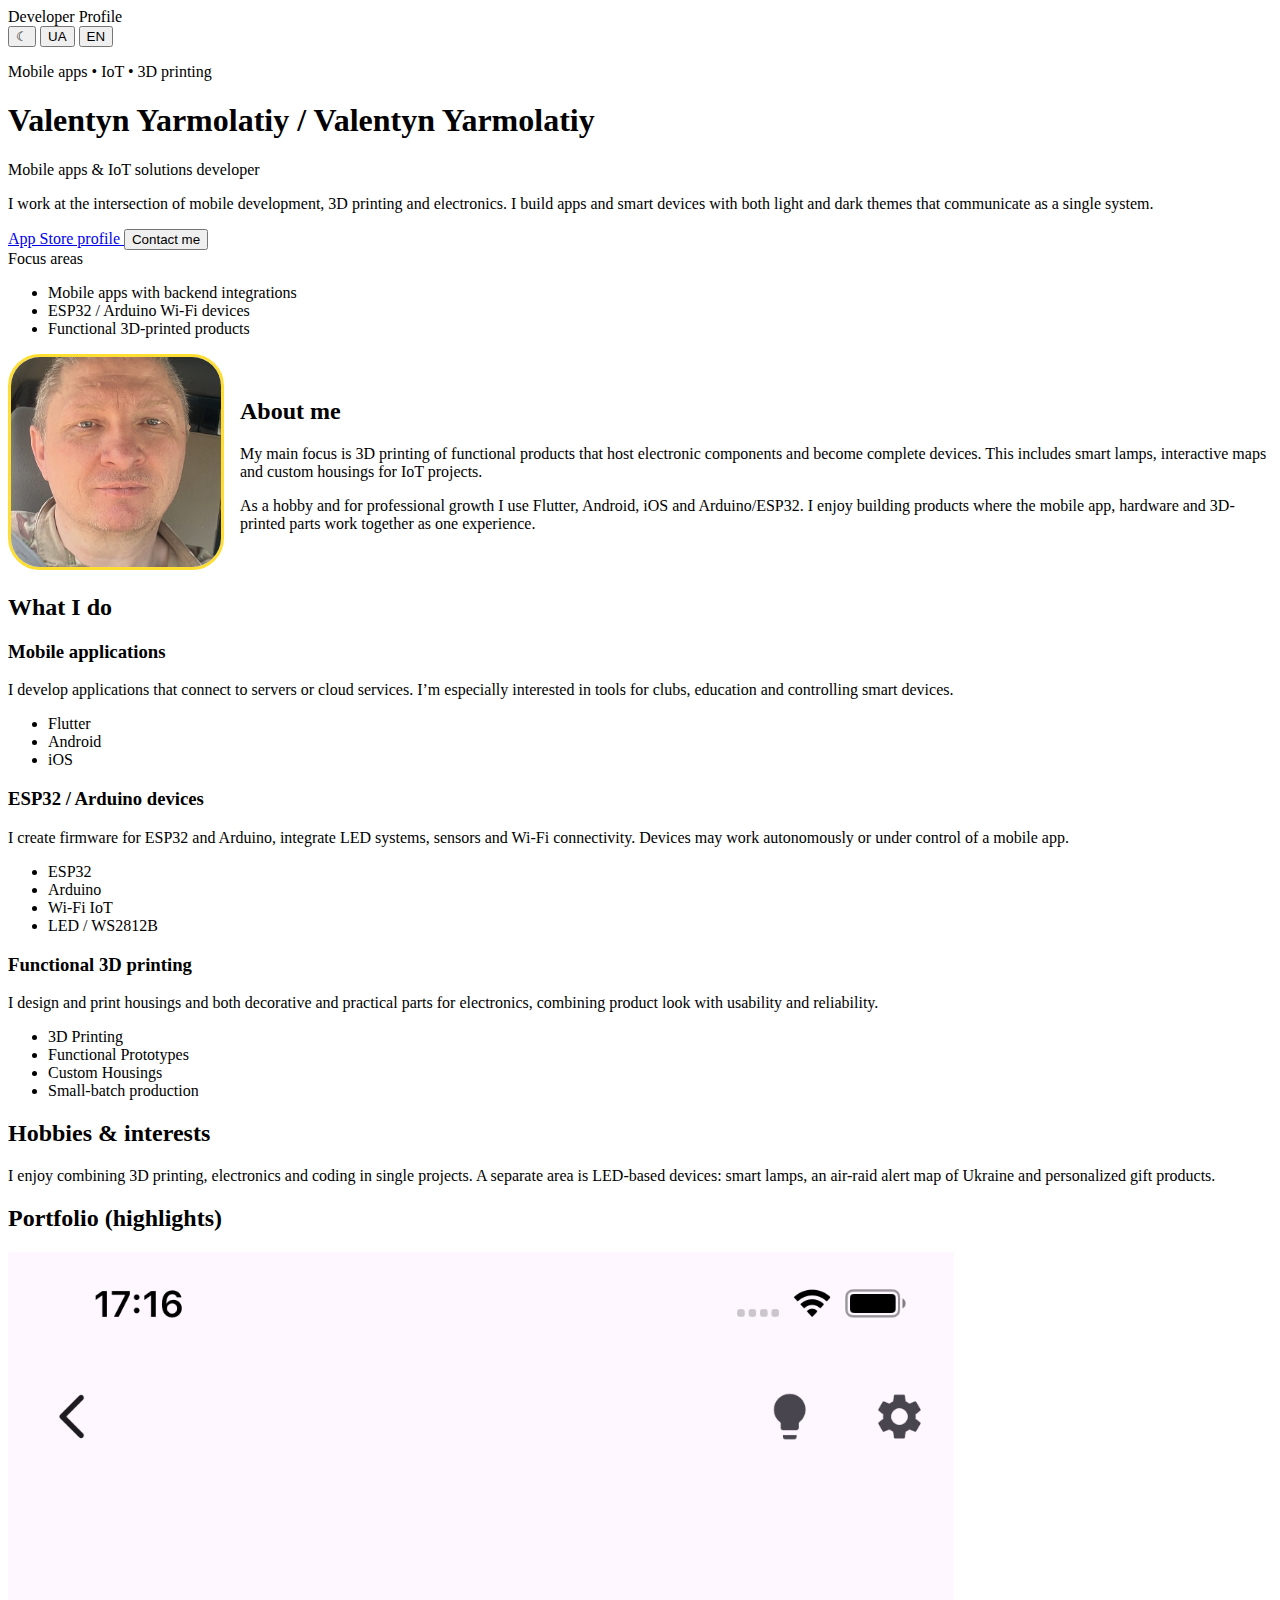
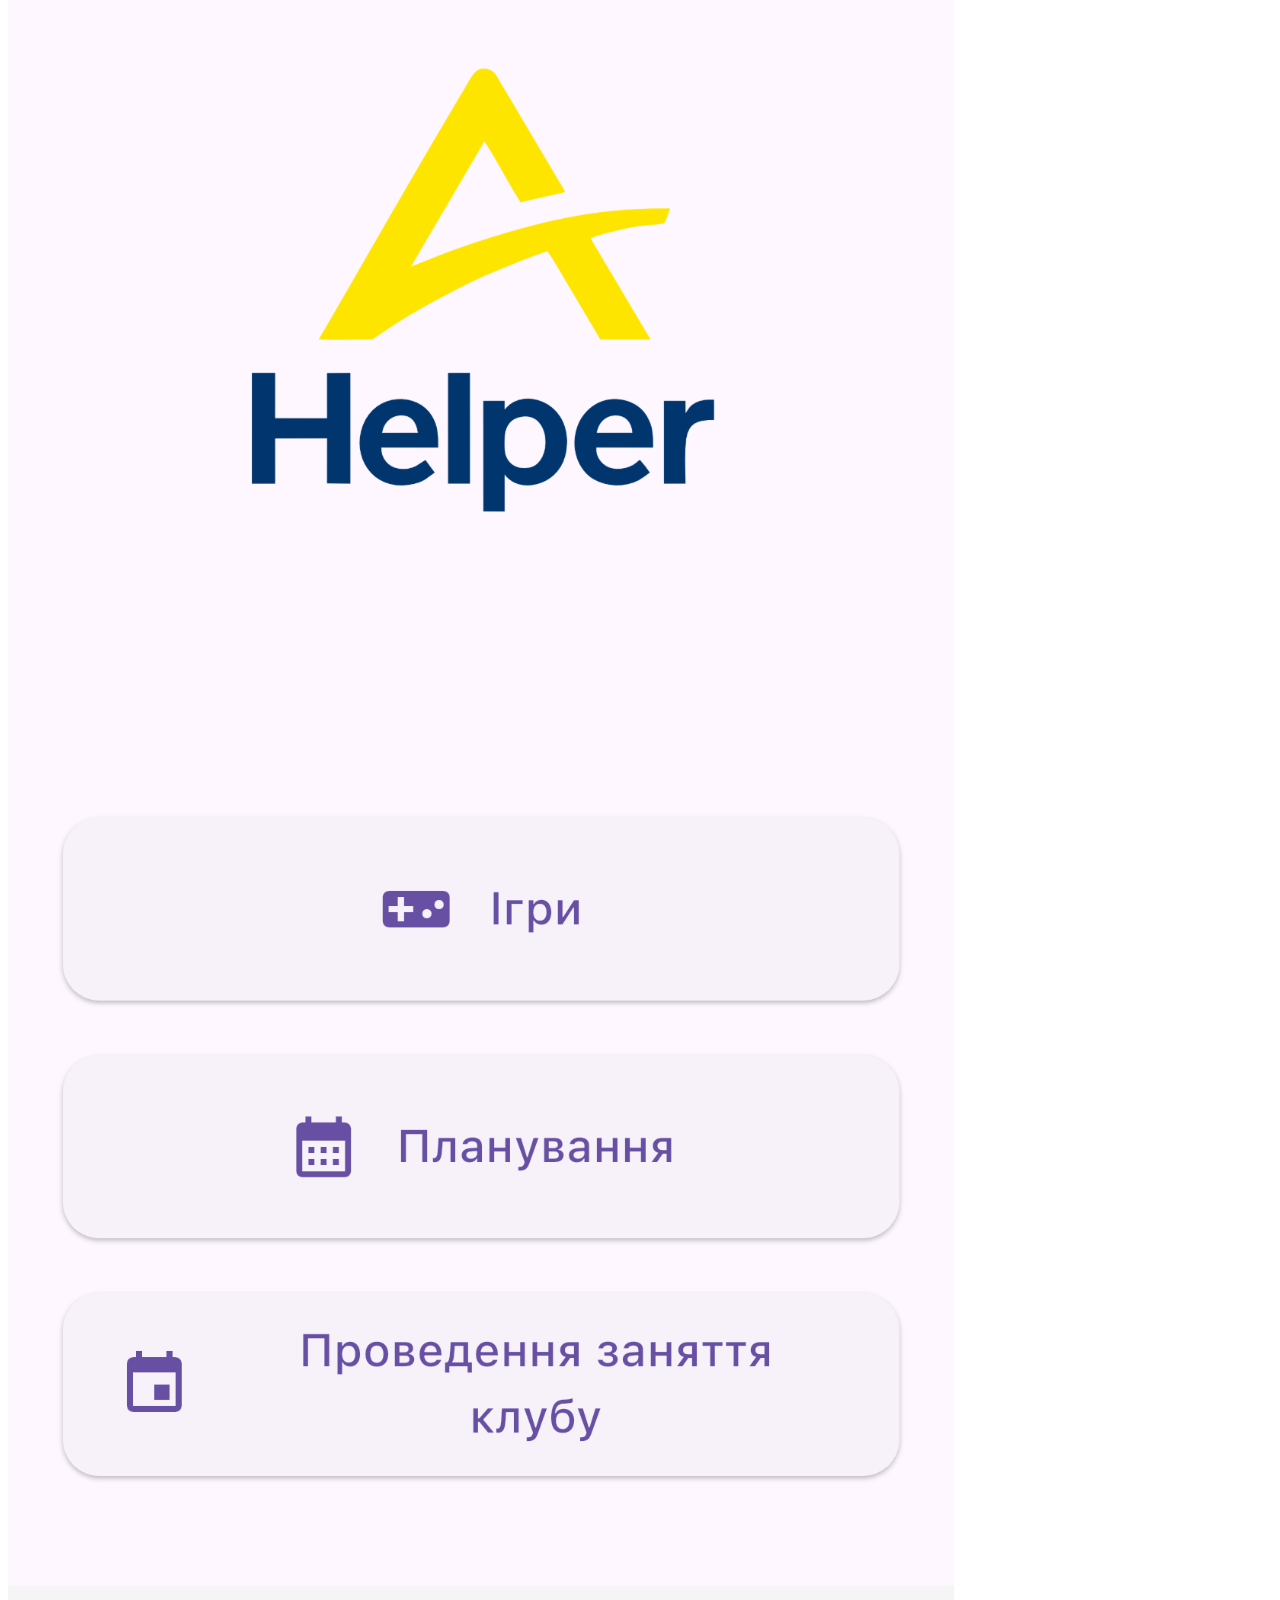
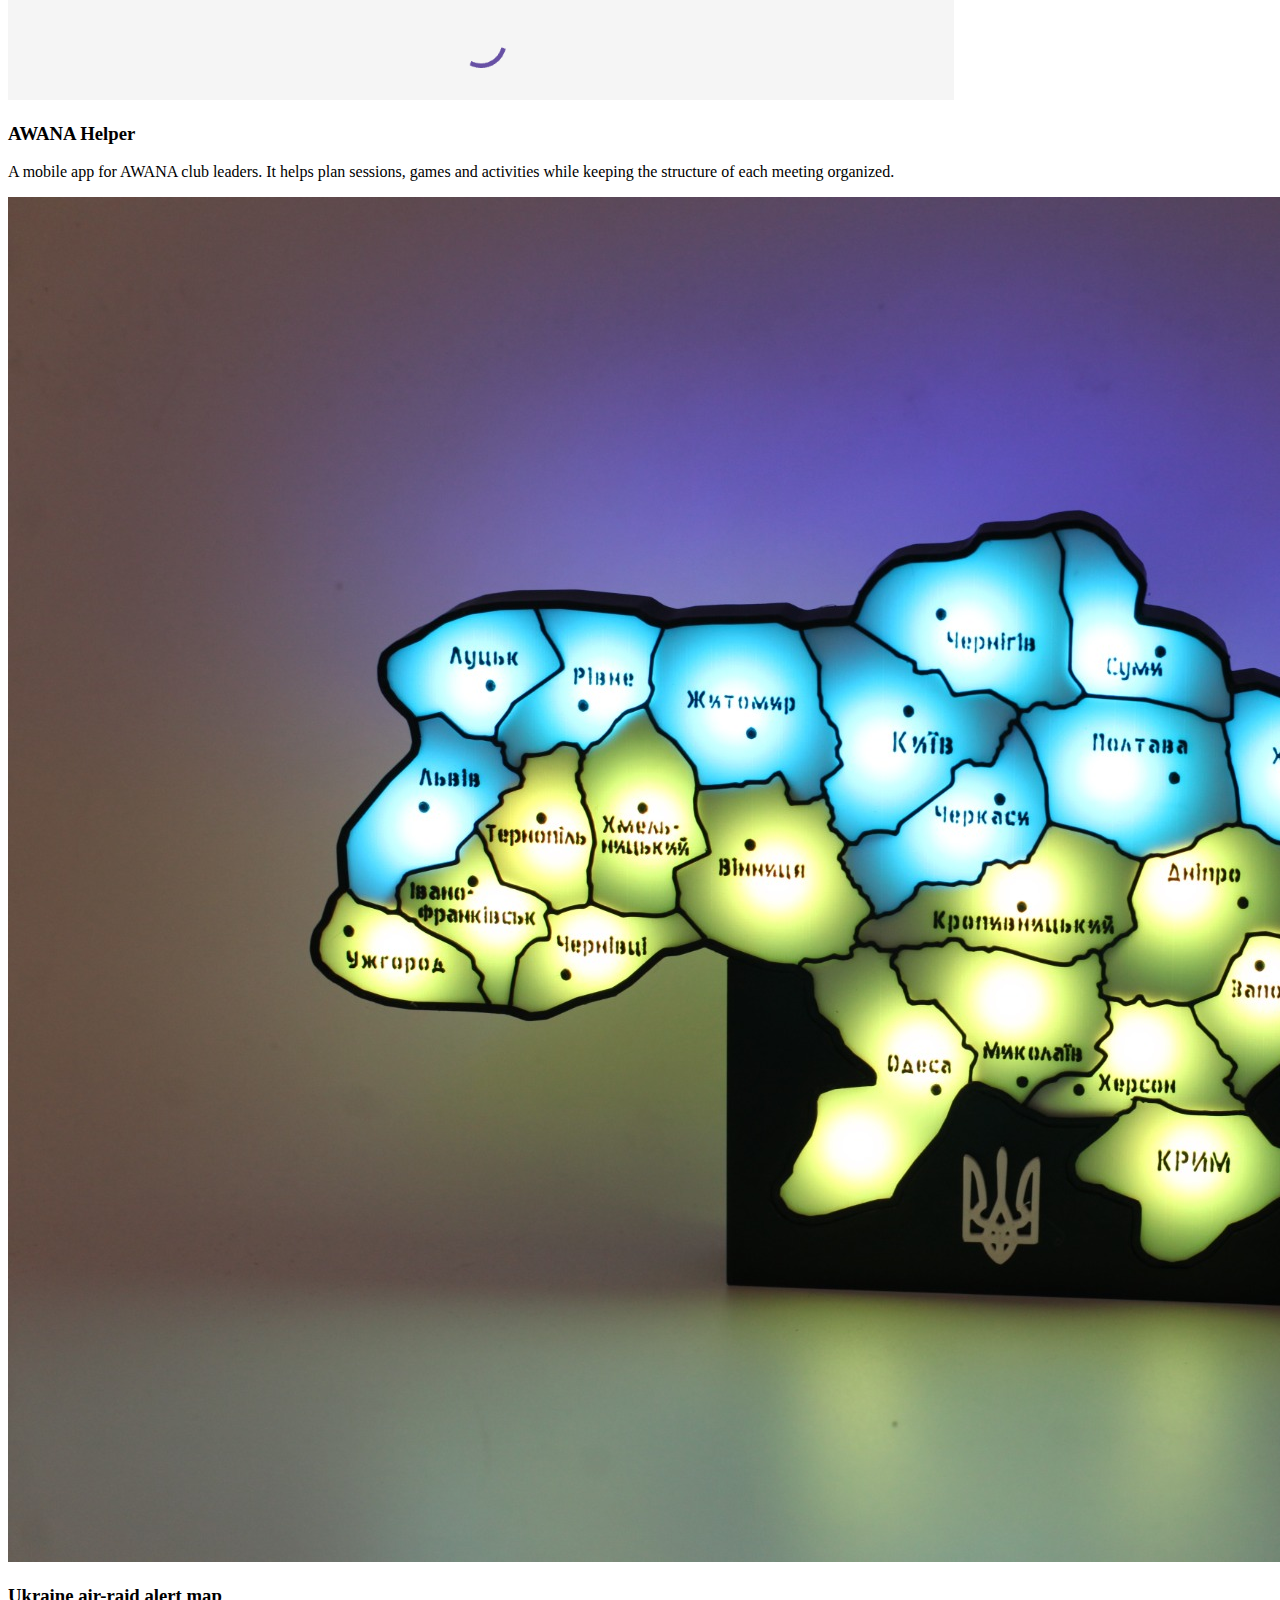
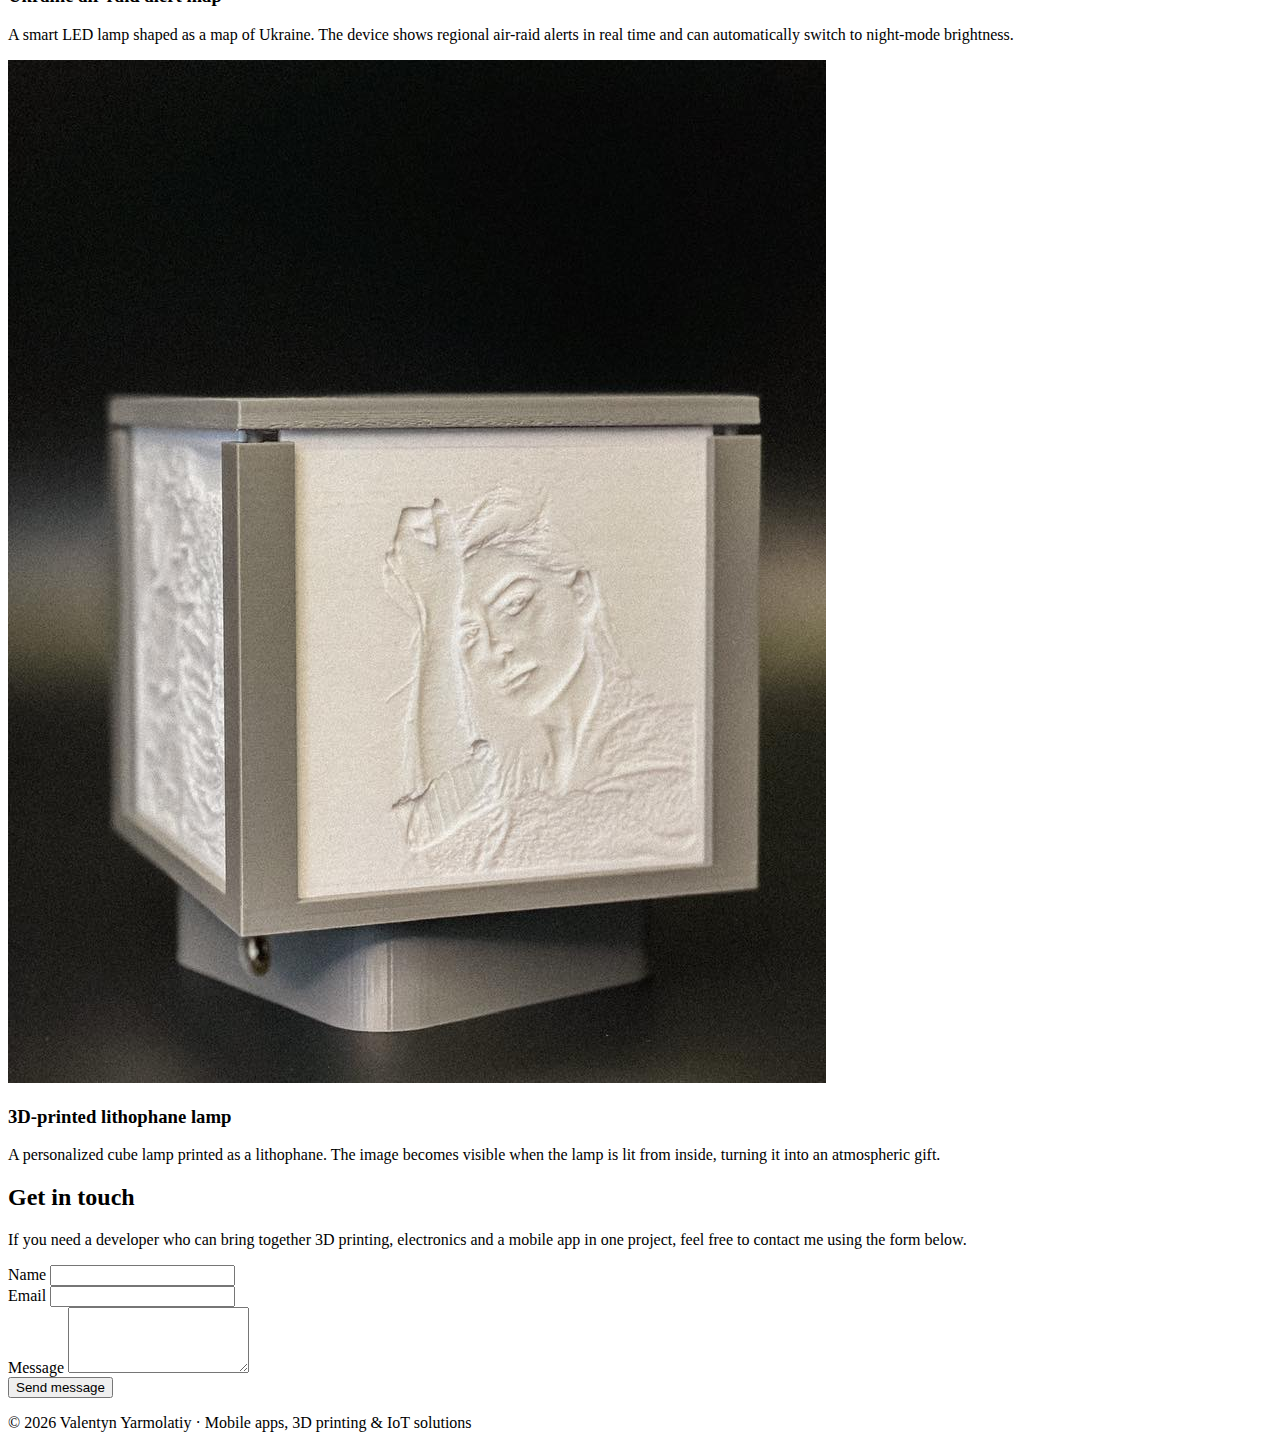
<file: index.html>
<!DOCTYPE html>
<html lang="uk">
<head>
  <meta charset="UTF-8" />
  <title>Валентин Ярмолатій – Розробник | Valentyn Yarmolatiy – Developer</title>
  <meta name="viewport" content="width=device-width, initial-scale=1" />
  <meta name="description" content="Валентин Ярмолатій (Valentyn Yarmolatiy) – розробник мобільних застосунків та 3D-друкованих IoT-рішень." />
  <meta name="theme-color" content="#f9fafc" id="meta-theme-color" />
  <link rel="stylesheet" href="style.css" />
  <link rel="icon" href="favicon.svg" type="image/svg+xml" />
  <link rel="preconnect" href="https://fonts.googleapis.com">
  <link rel="preconnect" href="https://fonts.gstatic.com" crossorigin>
  <link href="https://fonts.googleapis.com/css2?family=Inter:wght@300;400;500;600;700&display=swap" rel="stylesheet">
</head>
<body>
  <header class="app-bar">
    <div class="app-bar__left">
      <span class="logo-dot"></span>
      <span class="app-bar__title" data-i18n="site_title"></span>
    </div>
    <div class="app-bar__right">
      <button class="icon-button" id="theme-toggle" aria-label="Toggle theme">
        <span class="icon-moon">☾</span>
      </button>
      <button class="chip chip--lang" data-lang="uk">UA</button>
      <button class="chip chip--lang chip--outlined" data-lang="en">EN</button>
    </div>
  </header>

  <main class="page">
    <!-- Hero -->
    <section class="section section--hero">
      <div class="hero">
        <div class="hero__text">
          <p class="hero__eyebrow" data-i18n="hero_eyebrow"></p>
          <h1 class="hero__title">
            <span data-i18n="name_ua"></span>
            <span class="hero__slash">/</span>
            <span data-i18n="name_en"></span>
          </h1>
          <p class="hero__subtitle" data-i18n="hero_subtitle"></p>
          <p class="hero__body" data-i18n="hero_body"></p>

          <div class="hero__actions">
            <a class="btn btn--primary" href="https://apps.apple.com/ua/developer/valentin-yarmolatiy/id1012997138?l=uk" target="_blank" rel="noopener">
              <span data-i18n="btn_appstore"></span>
            </a>
            <button class="btn btn--secondary" onclick="document.getElementById('contact').scrollIntoView({behavior:'smooth'});">
              <span data-i18n="btn_contact"></span>
            </button>
          </div>
        </div>
        <div class="hero__card">
          <div class="hero-chip" data-i18n="hero_chip"></div>
          <ul class="hero-list">
            <li data-i18n="hero_item_1"></li>
            <li data-i18n="hero_item_2"></li>
            <li data-i18n="hero_item_3"></li>
          </ul>
        </div>
      </div>
    </section>

    <!-- About with photo -->
    <section class="section section--about">
      <div class="about">
        <div class="about__photo">
          <img src="assets/profile.jpg" alt="Valentyn Yarmolatiy portrait" class="about__photo-img">
        </div>
        <div class="about__text">
          <h2 class="section__title" data-i18n="about_title"></h2>
          <p class="section__text" data-i18n="about_body_1"></p>
          <p class="section__text" data-i18n="about_body_2"></p>
        </div>
      </div>
    </section>

    <!-- Skills -->
    <section class="section">
      <h2 class="section__title" data-i18n="skills_title"></h2>
      <div class="cards-grid">
        <article class="card">
          <h3 class="card__title" data-i18n="skill_app_title"></h3>
          <p class="card__body" data-i18n="skill_app_body"></p>
          <ul class="pill-list">
            <li class="pill">Flutter</li>
            <li class="pill">Android</li>
            <li class="pill">iOS</li>
          </ul>
        </article>

        <article class="card">
          <h3 class="card__title" data-i18n="skill_iot_title"></h3>
          <p class="card__body" data-i18n="skill_iot_body"></p>
          <ul class="pill-list">
            <li class="pill">ESP32</li>
            <li class="pill">Arduino</li>
            <li class="pill">Wi-Fi IoT</li>
            <li class="pill">LED / WS2812B</li>
          </ul>
        </article>

        <article class="card">
          <h3 class="card__title" data-i18n="skill_3d_title"></h3>
          <p class="card__body" data-i18n="skill_3d_body"></p>
          <ul class="pill-list">
            <li class="pill">3D Printing</li>
            <li class="pill">Functional Prototypes</li>
            <li class="pill">Custom Housings</li>
            <li class="pill">Small-batch production</li>
          </ul>
        </article>
      </div>
    </section>

    <!-- Hobbies -->
    <section class="section">
      <h2 class="section__title" data-i18n="hobbies_title"></h2>
      <p class="section__text" data-i18n="hobbies_body"></p>
    </section>

    <!-- Portfolio -->
    <section class="section">
      <h2 class="section__title" data-i18n="portfolio_title"></h2>
      <div class="cards-grid cards-grid--portfolio">
        <article class="card card--media">
          <img src="assets/awana-helper.png" alt="AWANA Helper app screenshot" class="card__image">
          <div class="card__content">
            <h3 class="card__title" data-i18n="portfolio_awana_title"></h3>
            <p class="card__body" data-i18n="portfolio_awana_body"></p>
          </div>
        </article>

        <article class="card card--media">
          <img src="assets/air-alarm-map.png" alt="Smart air-raid map of Ukraine" class="card__image">
          <div class="card__content">
            <h3 class="card__title" data-i18n="portfolio_map_title"></h3>
            <p class="card__body" data-i18n="portfolio_map_body"></p>
          </div>
        </article>

        <article class="card card--media">
          <img src="assets/lithophane-lamp.jpg" alt="3D printed lithophane lamp" class="card__image">
          <div class="card__content">
            <h3 class="card__title" data-i18n="portfolio_lith_title"></h3>
            <p class="card__body" data-i18n="portfolio_lith_body"></p>
          </div>
        </article>
      </div>
    </section>

    <!-- Contact -->
    <section class="section section--contact" id="contact">
      <h2 class="section__title" data-i18n="contact_title"></h2>
      <p class="section__text" data-i18n="contact_body"></p>

      <form id="contact-form" class="card card--form">
        <div class="field">
          <label class="field__label" for="name" data-i18n="field_name_label"></label>
          <input class="field__input" type="text" id="name" name="name" required placeholder="">
        </div>
        <div class="field">
          <label class="field__label" for="email" data-i18n="field_email_label"></label>
          <input class="field__input" type="email" id="email" name="email" required placeholder="">
        </div>
        <div class="field">
          <label class="field__label" for="message" data-i18n="field_message_label"></label>
          <textarea class="field__input field__textarea" id="message" name="message" rows="4" required></textarea>
        </div>
        <button type="submit" class="btn btn--primary btn--full">
          <span data-i18n="btn_send"></span>
        </button>
        <p id="form-status" class="form-status" aria-live="polite"></p>
      </form>
    </section>
  </main>

  <footer class="footer">
    <p class="footer__text">
      <span data-i18n="footer_text"></span>
    </p>
  </footer>

  <script src="script.js"></script>
</body>
</html>
</file>
<file: style.css>
/* About section with photo */

.section--about .about {
  display: flex;
  flex-direction: column;
  gap: 16px;
  align-items: flex-start;
}

.about__photo {
  flex: 0 0 auto;
}

.about__photo-img {
  width: 170px;
  height: 170px;
  border-radius: 32px;
  object-fit: cover;
  box-shadow: var(--shadow-soft);
  border: 3px solid rgba(255,214,0,0.8);
}

.about__text {
  flex: 1;
}

@media (min-width: 720px) {
  .section--about .about {
    flex-direction: row;
    align-items: center;
  }
  .about__photo-img {
    width: 210px;
    height: 210px;
  }
}
</file>
